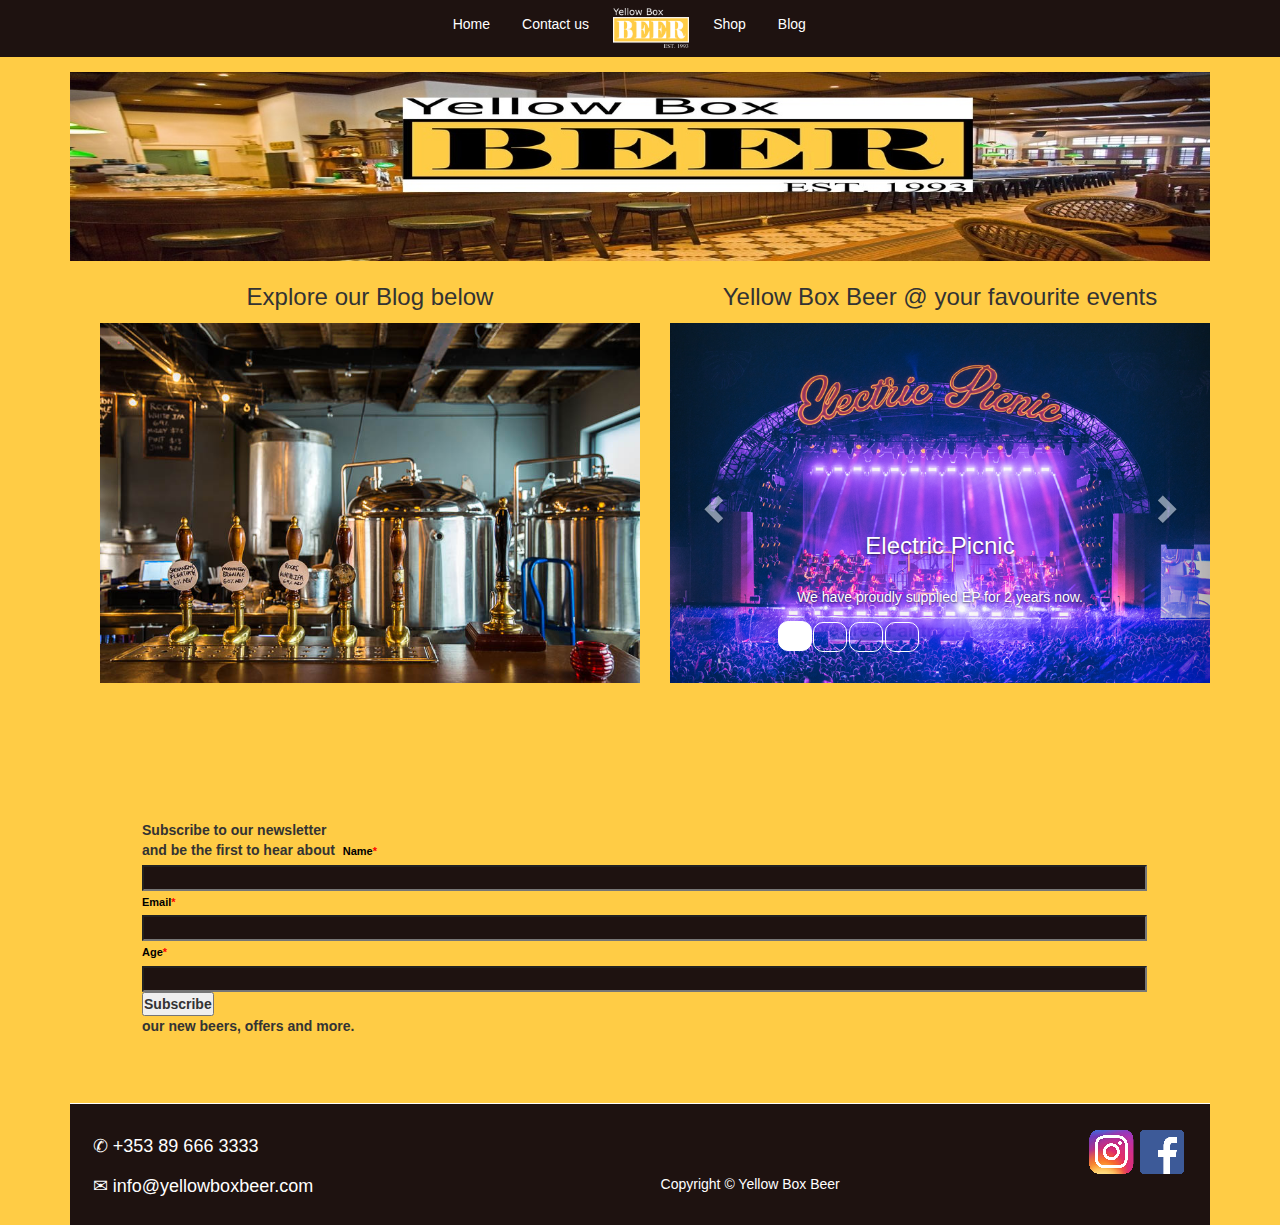
<file: index.html>
<!--  Written by Sean Reynolds, James O'Connor, and Carlos Resin -->

<!DOCTYPE html>
<html lang="en">

<head>

    <meta charset="utf-8">
	
  <meta name="viewport" content="width=device-width, initial-scale=1">
  <link rel="stylesheet" href="https://maxcdn.bootstrapcdn.com/bootstrap/3.4.1/css/bootstrap.min.css">
  <script src="https://ajax.googleapis.com/ajax/libs/jquery/3.5.1/jquery.min.js"></script>
  <script src="https://maxcdn.bootstrapcdn.com/bootstrap/3.4.1/js/bootstrap.min.js"></script>
  
  
  
  <link rel="stylesheet" href="../style/style.css">

</head>

<body>

	<div class="row"id="header">
	<div class="col-sm-4"></div>
		<nav class="col-sm-8">
			
			<li><a href="index.html">Home</a></li>
			<li><a href="contactUs.html">Contact us</a></li>
			<img src="../img/rect839.png" id="logo">
			<li><a href="shop.html">Shop</a></li>
			<li><a href="Blog.html">Blog</a></li>
		</nav>
	</div>
	
<!--Sean body-->

<div class="container">
<div class="row">
<div class="col-sm-12">
<div class="hplogo">
<img src="../img/hplogo2.jpg" alt="Yellow Box Logo" class="img-responsive">
</div>
</div>
</div>

<div class="container" >
<div class="col-sm-6">
	
	<h3>Explore our Blog below</h3>
<a href="file:///C:/Users/Se%C3%A1n/Desktop/Web%20D/GroupCA/Blog.html">	
	<img src="../img/career.jpg" class="img-responsive"></a>

	</div>



<div class="col-sm-6">
	
<h3>Yellow Box Beer @ your favourite events</h3>
  <div id="eventsBox" class="carousel slide">
    
    <ol class="carousel-indicators">
      <li class="item1 active"></li>
      <li class="item2"></li>
      <li class="item3"></li>
      <li class="item4"></li>
    </ol>
	    
    <div class="carousel-inner" role="listbox">

      <div class="item active">
        <img src="../img/electricpic.jpg" alt="Electric Picnic" class="img-responsive">
        <div class="carousel-caption">
          <h3>Electric Picnic</h3>
          <p>We have proudly supplied EP for 2 years now.</p>
        </div>
      </div>

      <div class="item">
        <img src="../img/croker.png" alt="Croke Park" class="img-responsive">
        <div class="carousel-caption">
          <h3>Croke Park</h3>
          <p>Hill Beer can now be bought on all big days in Croke Park.</p>
        </div>
      </div>
    
      <div class="item">
        <img src="../img/punches.jpg" alt="Punchestown Racecourse" class="img-responsive">
        <div class="carousel-caption">
          <h3>Punchestown Racecourse</h3>
          <p>Punchestown Racecourse was added to our list of vendors this month.</p>
        </div>
      </div>

      <div class="item">
        <img src="../img/longfinal.jpg" alt="Longitude" class="img-responsive">
        <div class="carousel-caption">
          <h3>Longitude</h3>
          <p>Hill Beer can now be enjoyed in Marlay Park every July.</p>
        </div>
      </div>
  
</div>
	

    
    <a class="left carousel-control" href="#myCarousel" role="button">
      <span class="glyphicon glyphicon-chevron-left" aria-hidden="true"></span>
      <span class="sr-only">Previous</span>
    </a>
    <a class="right carousel-control" href="#myCarousel" role="button">
      <span class="glyphicon glyphicon-chevron-right" aria-hidden="true"></span>
      <span class="sr-only">Next</span>
    </a>
	</div>
	



</div>

<div class="row">
<div class="col-sm-12">
<br>
<br>
<br>
<br>
<form name=login onsubmit="return agecheck()">
<p><b>Subscribe to our newsletter<br>
and be the first to hear about &nbsp;<label for="name">Name<span style="color: red">*</span></label><input type="text" id="name" value>&nbsp;<label for="email">Email<span style="color: red">*</span></label><input type="text" id="email" value>&nbsp;<label for="age">Age<span style="color: red">*</span></label><input type="text" id="age" value> &nbsp; <input class=button1 type=submit name=btn value="Subscribe"/><br> 
our new beers, offers and more.</p>
</form>

</div>
</div>
</div>
	<!--Carlos footer-->
	<div id="footer">	
				<!-- href should link to company's social media addresses when they exist-->
				<a href="https://www.facebook.com" class="footer"><img src="../img/facebook_yellowboxbeer.png" alt="facebook logo"/></a>
				<a href="https://www.instagram.com" class="footer"><img src="../img/instagram_yellowboxbeer.png" alt="instagram logo"/></a>			
				<h4 class="footer"> ✆ +353 89 666 3333 </h4> </br> </br>
				<h4 class="footer"> ✉ info@yellowboxbeer.com </h4>
				<h5 class="footer">Copyright © Yellow Box Beer</h5>
			</div>


<script>
$(document).ready(function(){
  
  $("#eventsBox").carousel();
    
 
  $(".item1").click(function(){
    $("#eventsBox").carousel(0);
  });
  $(".item2").click(function(){
    $("#eventsBox").carousel(1);
  });
  $(".item3").click(function(){
    $("#eventsBox").carousel(2);
  });
  $(".item4").click(function(){
    $("#eventsBox").carousel(3);
  });
    
  
  $(".left").click(function(){
    $("#eventsBox").carousel("prev");
  });
  $(".right").click(function(){
    $("#eventsBox").carousel("next");
  });
});
</script>

<script type=text/javascript>
function agecheck(){
var name=document.login.name.value;
var email=document.login.email.value;
var age=document.login.age.value;
if(age<18){
alert("!!You must be 18 or over to Subscribe!!");
}
return
}
</script>



</body>

</html>
</file>
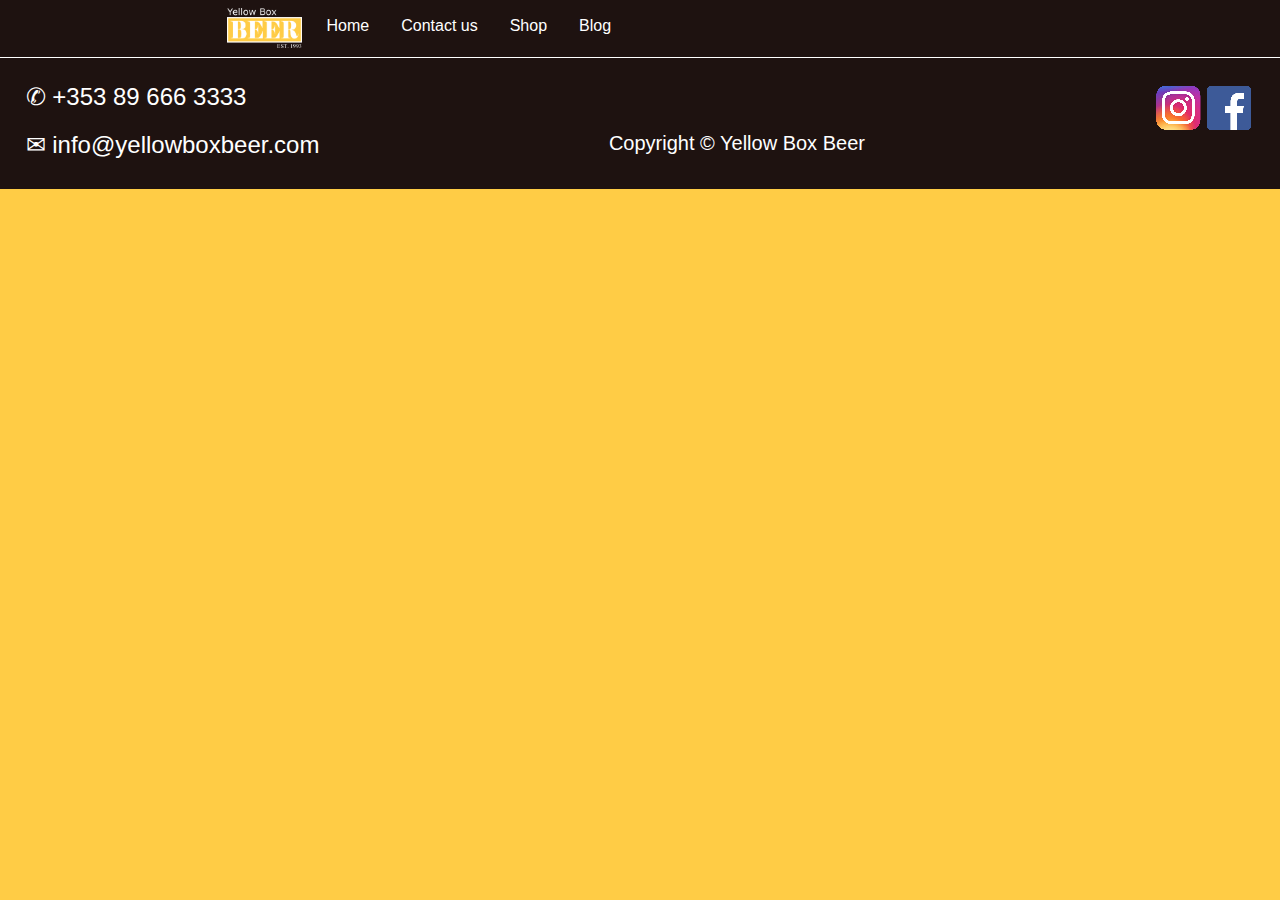
<file: pages/cart.html>
<!DOCTYPE html> 
<html lang="en"> 
	<head>
		
		<title>Yellow Box Beer</title>
		
		<meta charset="UTF-8">
				
		<!--[if lt IE 9]>
		<script src="http://html5shiv.googlecode.com/svn/trunk/html5.js"></script>
		<![endif]-->
		
		<link rel="stylesheet" href="https://stackpath.bootstrapcdn.com/bootstrap/4.5.2/css/bootstrap.min.css" integrity="sha384-JcKb8q3iqJ61gNV9KGb8thSsNjpSL0n8PARn9HuZOnIxN0hoP+VmmDGMN5t9UJ0Z" crossorigin="anonymous">
		<script src="https://ajax.googleapis.com/ajax/libs/jquery/3.5.1/jquery.min.js"></script>
		<script src="https://stackpath.bootstrapcdn.com/bootstrap/4.5.2/js/bootstrap.min.js" integrity="sha384-B4gt1jrGC7Jh4AgTPSdUtOBvfO8shuf57BaghqFfPlYxofvL8/KUEfYiJOMMV+rV" crossorigin="anonymous"></script>
		
		<link rel="stylesheet" href="../style/style.css">
	</head>
	
	<body>
	<div class="row"id="header">
		<nav class="col-sm-8">
			<img src="../img/rect839.png" id="logo">
			<li><a href="index.html">Home</a></li>
			<li><a href="contactUs.html">Contact us</a></li>
			<li><a href="shop.html">Shop</a></li>
			<li><a href="Blog.html">Blog</a></li>
		</nav>
	</div>
	
	

	
		<div id="footer">	
				<!-- href should link to company's social media addresses when they exist-->
				<a href="https://www.facebook.com" class="footer"><img src="../img/facebook_yellowboxbeer.png" alt="facebook logo"/></a>
				<a href="https://www.instagram.com" class="footer"><img src="../img/instagram_yellowboxbeer.png" alt="instagram logo"/></a>			
				<h4 class="footer"> ✆ +353 89 666 3333 </h4> </br> </br>
				<h4 class="footer"> ✉ info@yellowboxbeer.com </h4>
				<h5 class="footer">Copyright © Yellow Box Beer</h5>
			</div>
	
	
	
	
	
	</body>

</html>
</file>
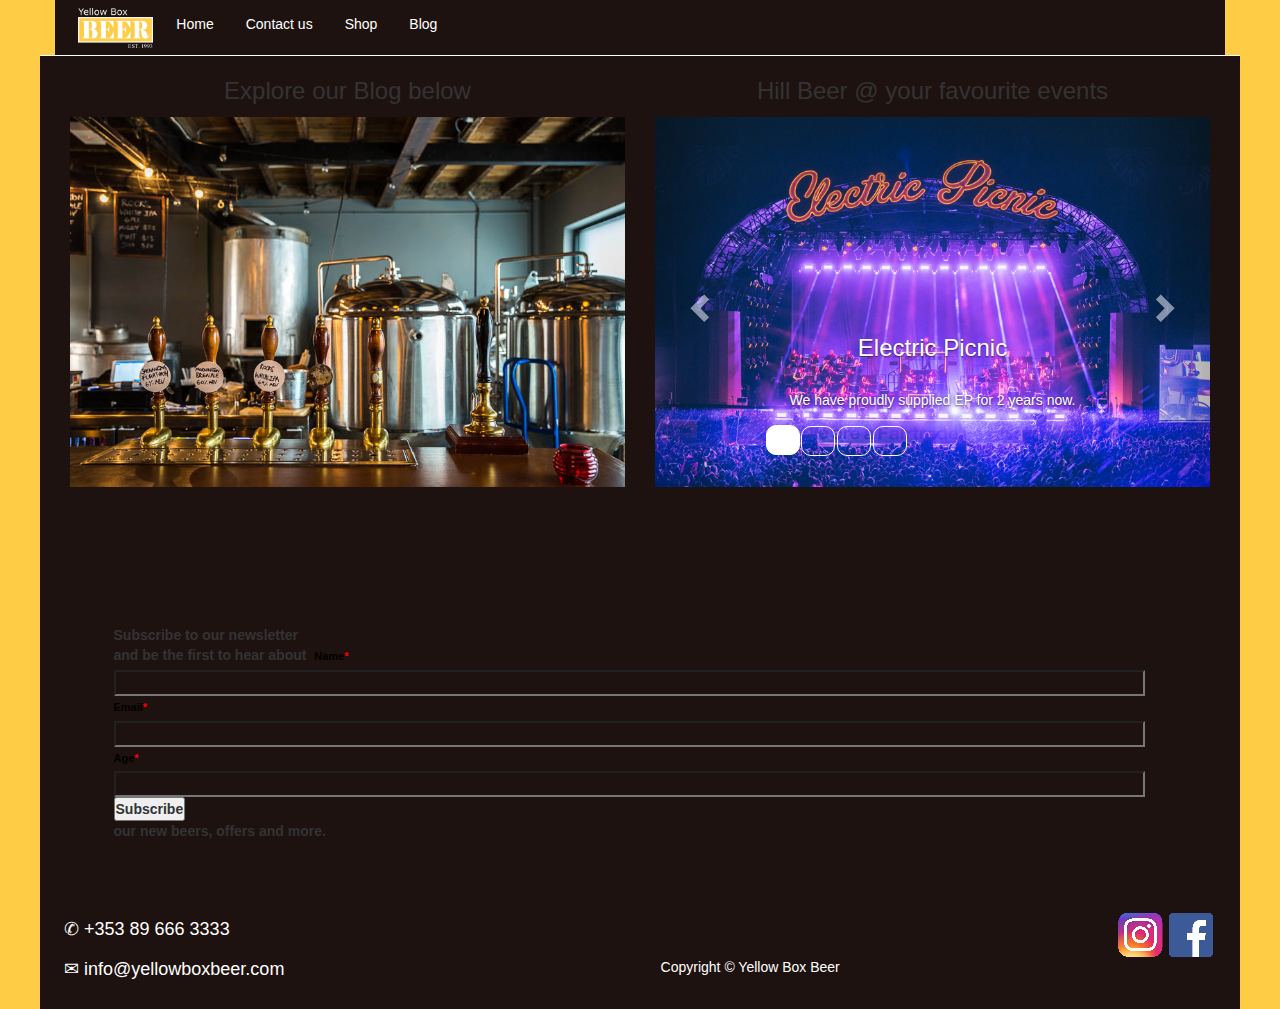
<file: pages/newhill.html>
<!--  Written by Sean Reynolds -->

<!DOCTYPE html>
<html lang="en">

<head>

  <meta charset="utf-8">
  <meta name="viewport" content="width=device-width, initial-scale=1">
  <link rel="stylesheet" href="https://maxcdn.bootstrapcdn.com/bootstrap/3.4.1/css/bootstrap.min.css">
  <script src="https://ajax.googleapis.com/ajax/libs/jquery/3.5.1/jquery.min.js"></script>
  <script src="https://maxcdn.bootstrapcdn.com/bootstrap/3.4.1/js/bootstrap.min.js"></script>
  
  <link rel="stylesheet" href="../style/style.css">






</head>

<body>

	
	
	<div class="container">
	
	<div class="row"id="header">
		<nav class="col-sm-8">
			<img src="../img/rect839.png" id="logo">
			<li><a href="index.html">Home</a></li>
			<li><a href="contactUs.html">Contact us</a></li>
			<li><a href="shop.html">Shop</a></li>
			<li><a href="Blog.html">Blog</a></li>
		</nav>
	</div>
	
	
	<div class="row">
		<div class="col-sm-6">
			
			<h3>Explore our Blog below</h3>
				<a href="file:///C:/Users/Se%C3%A1n/Desktop/Web%20D/GroupCA/Blog.html">	
					<img src="../img/career.jpg" class="img-responsive"></a>

			</div>



		<div class="col-sm-6">
			
		<h3>Hill Beer @ your favourite events</h3>
		  <div id="eventsBox" class="carousel slide">
			
			<ol class="carousel-indicators">
			  <li class="item1 active"></li>
			  <li class="item2"></li>
			  <li class="item3"></li>
			  <li class="item4"></li>
			</ol>
				
			<div class="carousel-inner" role="listbox">

			  <div class="item active">
				<img src="../img/electricpic.jpg" alt="Electric Picnic" class="img-responsive">
				<div class="carousel-caption">
				  <h3>Electric Picnic</h3>
				  <p>We have proudly supplied EP for 2 years now.</p>
				</div>
			  </div>

			  <div class="item">
				<img src="../img/croker.png" alt="Croke Park" class="img-responsive">
				<div class="carousel-caption">
				  <h3>Croke Park</h3>
				  <p>Hill Beer can now be bought on all big days in Croke Park.</p>
				</div>
			  </div>
			
			  <div class="item">
				<img src="../img/punches.jpg" alt="Punchestown Racecourse" class="img-responsive">
				<div class="carousel-caption">
				  <h3>Punchestown Racecourse</h3>
				  <p>Punchestown Racecourse was added to our list of vendors this month.</p>
				</div>
			  </div>

			  <div class="item">
				<img src="../img/longfinal.jpg" alt="Longitude" class="img-responsive">
				<div class="carousel-caption">
				  <h3>Longitude</h3>
				  <p>Hill Beer can now be enjoyed in Marlay Park every July.</p>
				</div>
			  </div>
		  
		</div>
			

			
			<a class="left carousel-control" href="#myCarousel" role="button">
			  <span class="glyphicon glyphicon-chevron-left" aria-hidden="true"></span>
			  <span class="sr-only">Previous</span>
			</a>
			<a class="right carousel-control" href="#myCarousel" role="button">
			  <span class="glyphicon glyphicon-chevron-right" aria-hidden="true"></span>
			  <span class="sr-only">Next</span>
			</a>
			</div>
			



		</div>

		<div class="row">
		<div class="col-sm-12">
		<br>
		<br>
		<br>
		<br>
		<form name=login onsubmit="return agecheck()">
		<p><b>Subscribe to our newsletter<br>
		and be the first to hear about &nbsp;<label for="name">Name<span style="color: red">*</span></label><input type="text" id="name" value>&nbsp;<label for="email">Email<span style="color: red">*</span></label><input type="text" id="email" value>&nbsp;<label for="age">Age<span style="color: red">*</span></label><input type="text" id="age" value> &nbsp; <input class=button1 type=submit name=btn value="Subscribe"/><br> 
		our new beers, offers and more.</p>
		</form>

		</div>
		
		<div id="footer">	
				<!-- href should link to company's social media addresses when they exist-->
				<a href="https://www.facebook.com" class="footer"><img src="../img/facebook_yellowboxbeer.png" alt="facebook logo"/></a>
				<a href="https://www.instagram.com" class="footer"><img src="../img/instagram_yellowboxbeer.png" alt="instagram logo"/></a>			
				<h4 class="footer"> ✆ +353 89 666 3333 </h4> </br> </br>
				<h4 class="footer"> ✉ info@yellowboxbeer.com </h4>
				<h5 class="footer">Copyright © Yellow Box Beer</h5>
			</div>
			
	</div>




<script>
$(document).ready(function(){
  
  $("#eventsBox").carousel();
    
 
  $(".item1").click(function(){
    $("#eventsBox").carousel(0);
  });
  $(".item2").click(function(){
    $("#eventsBox").carousel(1);
  });
  $(".item3").click(function(){
    $("#eventsBox").carousel(2);
  });
  $(".item4").click(function(){
    $("#eventsBox").carousel(3);
  });
    
  
  $(".left").click(function(){
    $("#eventsBox").carousel("prev");
  });
  $(".right").click(function(){
    $("#eventsBox").carousel("next");
  });
});
</script>

<script type=text/javascript>
function agecheck(){
var name=document.login.name.value;
var email=document.login.email.value;
var age=document.login.age.value;
if(age<18){
alert("!!You must be 18 or over to Subscribe!!");
}
return
}
</script>



</body>

</html>
</file>
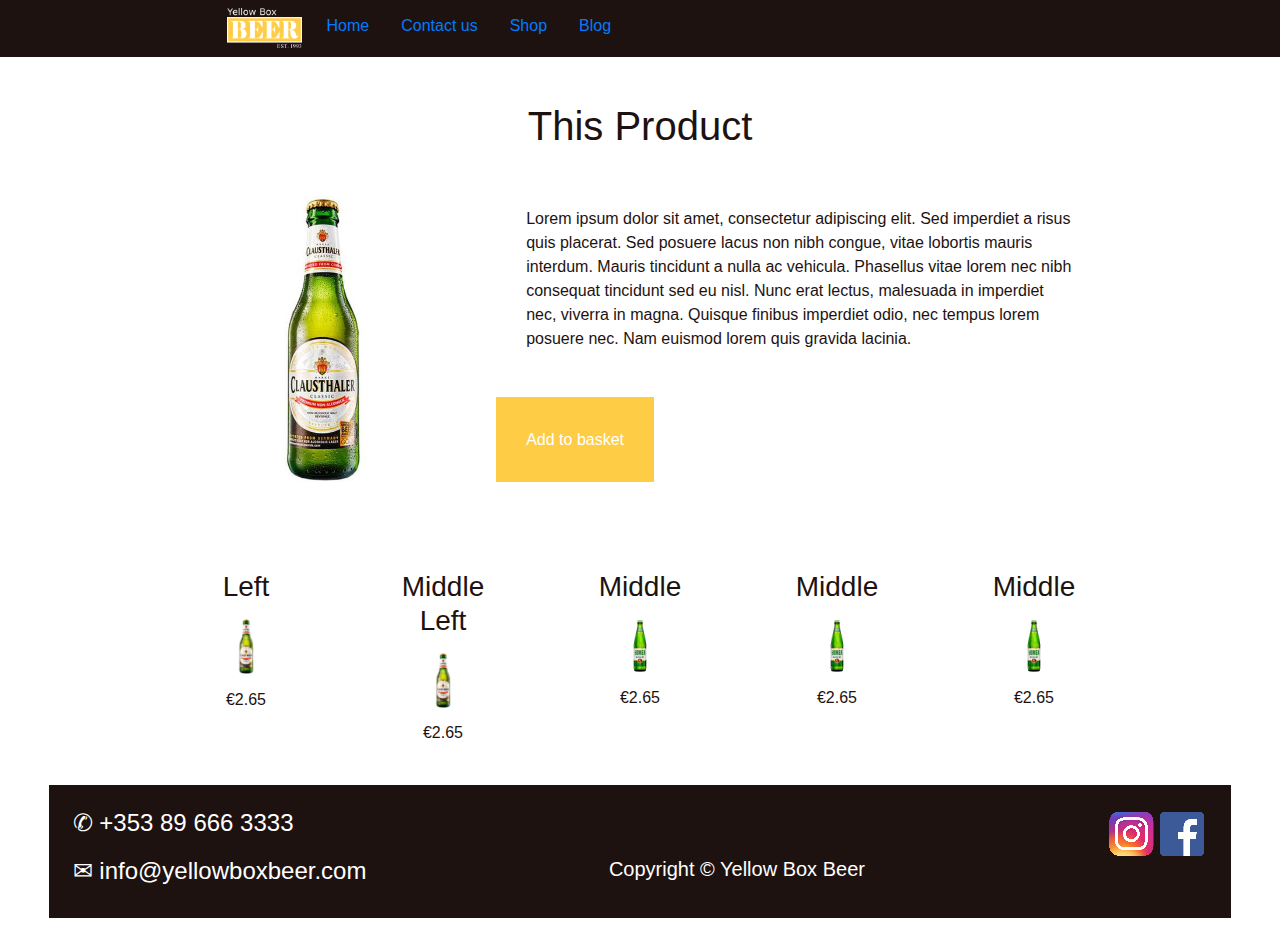
<file: pages/productPage.html>
<!DOCTYPE html> 
<html lang="en"> 
	<head>
		
		<title>Yellow Box Beer</title>
		
		<meta charset="UTF-8">
				
		<!--[if lt IE 9]>
		<script src="http://html5shiv.googlecode.com/svn/trunk/html5.js"></script>
		<![endif]-->
		<link rel="stylesheet" href="../style/style.css">
		<link rel="stylesheet" href="https://stackpath.bootstrapcdn.com/bootstrap/4.5.2/css/bootstrap.min.css" integrity="sha384-JcKb8q3iqJ61gNV9KGb8thSsNjpSL0n8PARn9HuZOnIxN0hoP+VmmDGMN5t9UJ0Z" crossorigin="anonymous">
		<script src="https://ajax.googleapis.com/ajax/libs/jquery/3.5.1/jquery.min.js"></script>
		<script src="https://stackpath.bootstrapcdn.com/bootstrap/4.5.2/js/bootstrap.min.js" integrity="sha384-B4gt1jrGC7Jh4AgTPSdUtOBvfO8shuf57BaghqFfPlYxofvL8/KUEfYiJOMMV+rV" crossorigin="anonymous"></script>
		
		<script src="../java/main.js"></script>
		
		
	</head>
	
	<body>
	<div class="row"id="header">
		<nav class="col-sm-8">
			<img src="../img/rect839.png" id="logo">
			<li><a href="index.html">Home</a></li>
			<li><a href="contactUs.html">Contact us</a></li>
			<li><a href="shop.html">Shop</a></li>
			<li><a href="Blog.html">Blog</a></li>
		</nav>
	</div>
	
	
	
	<div class="row" id="lager"  >	
		<div class="col-sm-1">
		</div>
			<div class="col-sm-10"id="wideBox">
				<h1> This Product</h1>
				<img src="../img/beer.jpg" class="col-sm-4" id="productPic">
				<div class="col-sm-8" id="itemDescription">
				<p>Lorem ipsum dolor sit amet, consectetur adipiscing elit.
				Sed imperdiet a risus quis placerat. Sed posuere lacus non nibh congue,
				vitae lobortis mauris interdum. Mauris tincidunt a nulla ac vehicula.
				Phasellus vitae lorem nec nibh consequat tincidunt sed eu nisl. Nunc erat lectus,
				malesuada in imperdiet nec, viverra in magna. Quisque finibus imperdiet odio,
				nec tempus lorem posuere nec. Nam euismod lorem quis gravida lacinia.</p>
				<button type="button" >Add to basket</button>
				</div>
			</div>
			
	</div>
	
	<div class="row" id="lager">	
			<div class="col-sm-1"></div>
	
				<div class="col-sm-2"id="left">
					<div class="innerBox">
						<h3>Left</h3>
						<img src="../img/beer.jpg" class="subBeer">
						<p>€2.65</p>
					</div>
				</div>
	
				<div class="col-sm-2"id="midLeft">
					<div class="innerBox">
						<h3>Middle Left</h3>
						<img src="../img/beer.jpg" class="subBeer">
						<p>€2.65</p>
					</div>
				</div>
			
				<div class="col-sm-2"id="midRight" >
					<div class="innerBox">
						<h3>Middle</h3>
						<img src="../img/lomza.jpg" class="subBeer">
						<p>€2.65</p>

					</div>
				</div>

				<div class="col-sm-2"id="midRight" >
					<div class="innerBox">
						<h3>Middle</h3>
						<img src="../img/lomza.jpg" class="subBeer">
						<p>€2.65</p>
					</div>
				</div>
				
				<div class="col-sm-2"id="midRight" >
					<div class="innerBox">
						<h3>Middle</h3>
						<img src="../img/lomza.jpg" class="subBeer">
						<p>€2.65</p>
					</div>
				</div>
		
		<div id="footer">	
				<!-- href should link to company's social media addresses when they exist-->
				<a href="https://www.facebook.com" class="footer"><img src="../img/facebook_yellowboxbeer.png" alt="facebook logo"/></a>
				<a href="https://www.instagram.com" class="footer"><img src="../img/instagram_yellowboxbeer.png" alt="instagram logo"/></a>			
				<h4 class="footer"> ✆ +353 89 666 3333 </h4> </br> </br>
				<h4 class="footer"> ✉ info@yellowboxbeer.com </h4>
				<h5 class="footer">Copyright © Yellow Box Beer</h5>
			</div>
		
	</div>
	</div>
	
	</body>

</html>
</file>
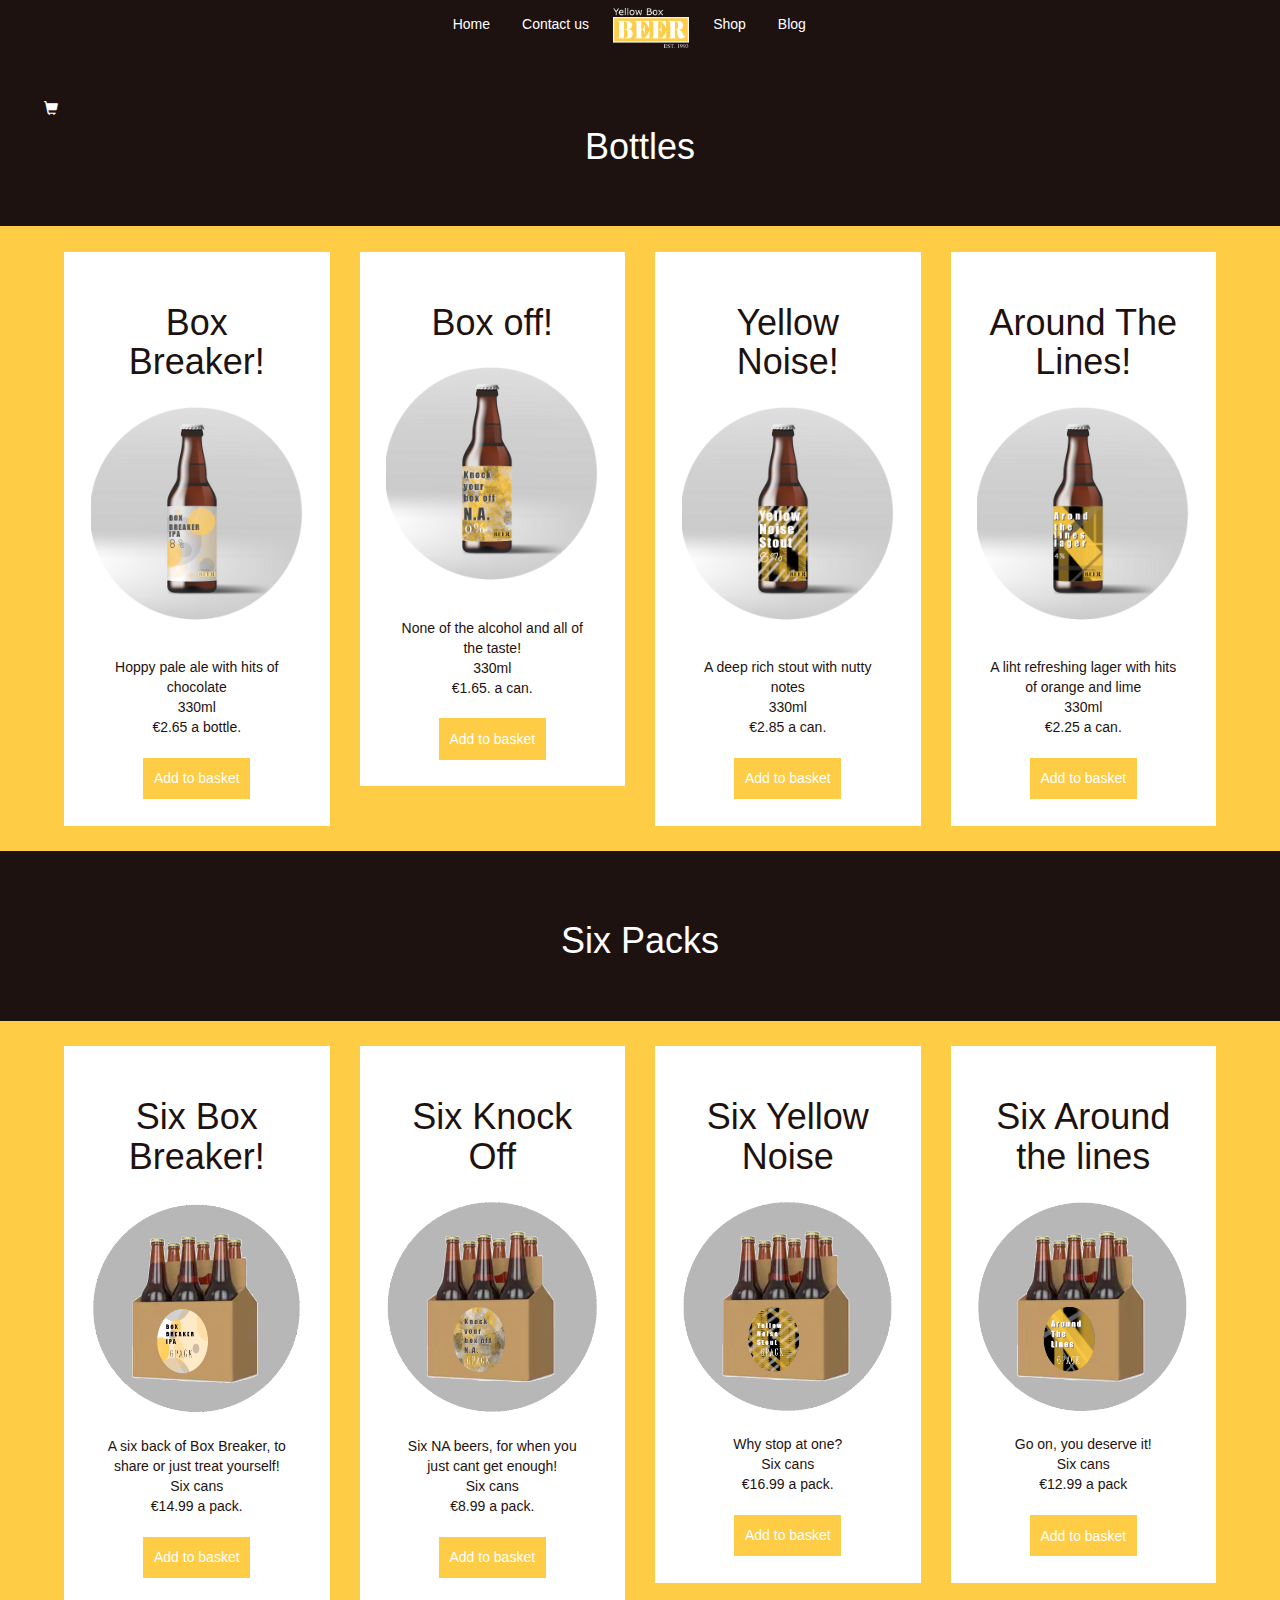
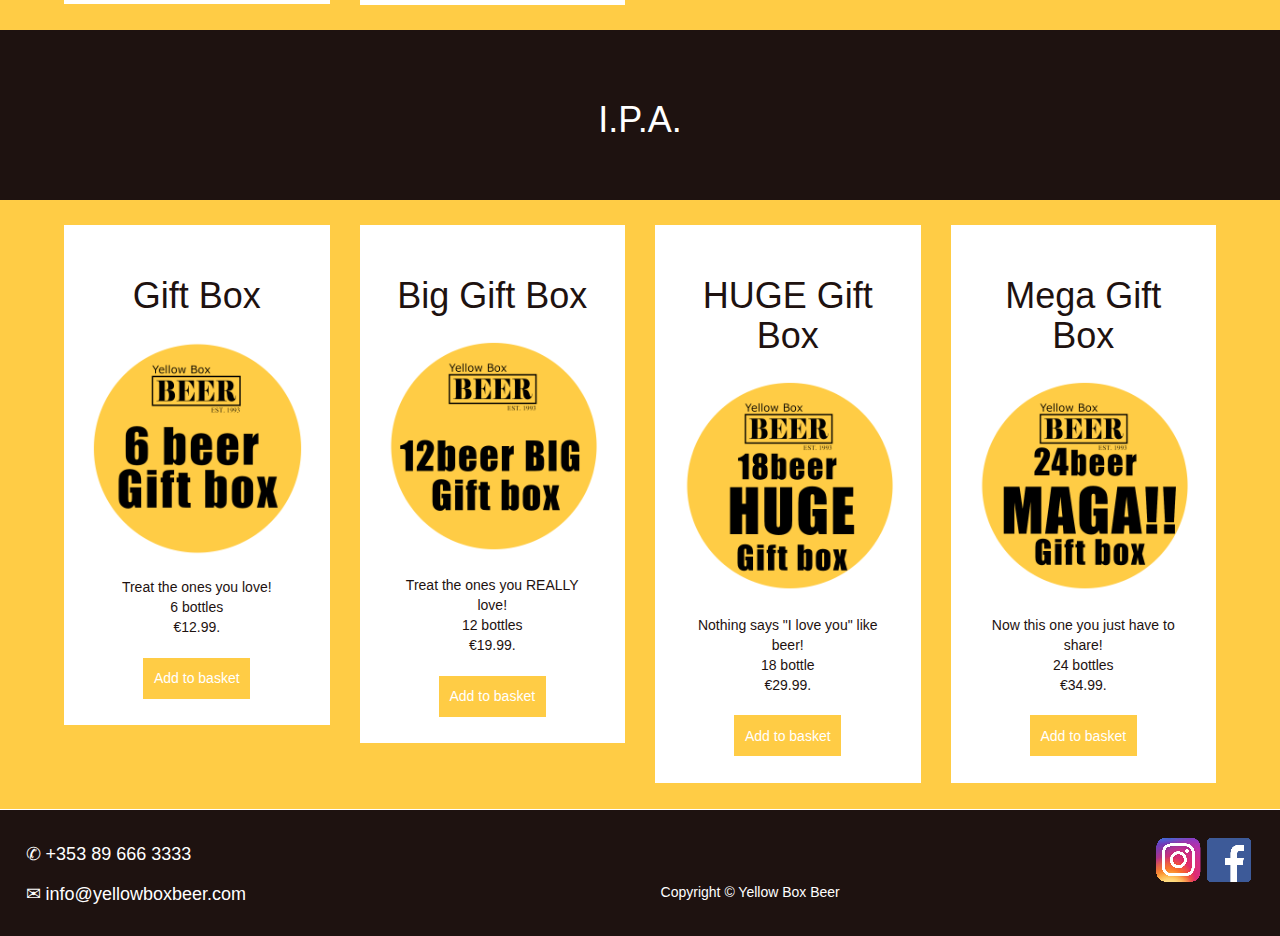
<file: pages/shop.html>
<!DOCTYPE html> 
<html lang="en"> 
	<head>
		
		<title>Yellow Box Beer</title>
		
		 <meta charset="utf-8">
		 
		
  <meta name="viewport" content="width=device-width, initial-scale=1">
  <link rel="stylesheet" href="https://maxcdn.bootstrapcdn.com/bootstrap/3.4.1/css/bootstrap.min.css">
  <script src="https://ajax.googleapis.com/ajax/libs/jquery/3.5.1/jquery.min.js"></script>
  <script src="https://maxcdn.bootstrapcdn.com/bootstrap/3.4.1/js/bootstrap.min.js"></script>
  
  <script src="../java/main.js"></script>
	
	

  <link rel="stylesheet" href="../style/style.css">
  
  


</head>

<body>

	<div class="row"id="header">
	<div class="col-sm-4"></div>
		<nav class="col-sm-8">
			
			<li><a href="index.html">Home</a></li>
			<li><a href="contactUs.html">Contact us</a></li>
			<img src="../img/rect839.png" id="logo">
			<li><a href="shop.html">Shop</a></li>
			<li><a href="Blog.html">Blog</a></li>
			
			
		</nav>
		
		
	</div>
	
	
<div id="basket" class="dropdown">
	<span id="cart" class="glyphicon glyphicon-shopping-cart"></span>
		  <div class="dropdown-content">
			<table class="Basket" id="cartList">
				<tr>
					<th>Size</th>
					<th>Price</th>	
				</tr>
			</table></br>
			<p>Total:€<span>0</span></p>
			
			<button id="payNow" onclick="paynow()">Pay Now</button>
		
		  </div>
</div>

	<div class="row" id="heading">
		<div class="col-sm-2" id="heading">
			<h1>Bottles</h1>
		</div>
		</div>
		


	
	
	<div class="row" id="lager"  >	
			<div class="col-sm-3"id="left">
				<div class="innerBox">
					<h1>Box Breaker!</h1>
					<img src="../img/BoxBreaker.png" class="beer">
					<p>Hoppy pale ale with hits of chocolate<br>330ml<br>€2.65 a bottle.</p>
					<button type="button" onclick="beerOne()">
								Add to basket</button>
				</div>
			</div>
			
			<div class="col-sm-3"id="midLeft">
				<div class="innerBox">
					<h1>Box off!</h1>
					<img src="../img/KnockOff.png" class="beer">
					<p>None of the alcohol and all of the taste!<br>330ml<br>€1.65. a can.</p>
					<button type="button" onclick="beerTwo()">Add to basket</button>
				</div>
			</div>
				
			<div class="col-sm-3"id="midRight" >
				<div class="innerBox">
					<h1>Yellow Noise!</h1>
					<img src="../img/YellowNoise.png" class="beer">
					<p>A deep rich stout with nutty notes <br>330ml<br>€2.85 a can.</p>
					<button type="button"onclick="beerThree()" >Add to basket</button>
				</div>
			</div>
			
				
			<div class="col-sm-3" id="right">
				<div class="innerBox">
					<h1>Around The Lines!</h1>
					<img src="../img/AroundTheLines.png" class="beer">
					<p>A liht refreshing lager with hits of orange and lime<br>330ml<br>€2.25 a can.</p>
					<button type="button" onclick="beerFour()">Add to basket</button>
				</div>
			</div>
		</div>	
			
<div class="row" id="heading">
<div class="col-sm-2" id="heading">
	<h1>Six Packs</h1>
</div>
		
			
	</div>
	<div class="row" id="lager"  >	
			<div class="col-sm-3"id="left">
				<div class="innerBox">
					<h1>Six Box Breaker!</h1>
					<img src="../img/breakerSix.png" class="beer">
					<p>A six back of Box Breaker, to share or just treat yourself!<br>Six cans<br>€14.99 a pack.</p>
					<button type="button" onclick="packOne()" >Add to basket</button>
				</div>
			</div>
			
			<div class="col-sm-3"id="midLeft">
				<div class="innerBox">
					<h1>Six Knock Off</h1>
					<img src="../img/boxOffSix.png" class="beer">
					<p>Six NA beers, for when you just cant get enough!<br>Six cans<br>€8.99 a pack.</p>
					<button type="button" onclick="packTwo()">Add to basket</button>
				</div>
			</div>
				
			<div class="col-sm-3"id="midRight" >
				<div class="innerBox">
					<h1>Six Yellow Noise</h1>
					<img src="../img/YellowNoiseSix.png" class="beer">
					<p>Why stop at one?<br>Six cans<br>€16.99 a pack.</p>
					<button type="button" onclick="packThree()">Add to basket</button>
				</div>
			</div>
			
				
			<div class="col-sm-3" id="right">
				<div class="innerBox">
					<h1>Six Around the lines</h1>
					<img src="../img/AroundTheLinesSix.png" class="beer">
					<p>Go on, you deserve it!<br>Six cans<br>€12.99 a pack</p>
					<button type="button" onclick="packFour()">Add to basket</button>
				</div>
			</div>
		</div>
	

	<div class="row" id="heading">
		<div class="col-sm-2" id="heading">
			<h1>I.P.A.</h1>
		</div>
	</div>
	
	<div class="row" id="IPA">	
	
		<div class="col-sm-3"id="left">
			<div class="innerBox">
				<h1>Gift Box</h1>
				<img src="../img/SixGift.png" class="beer">
				<p>Treat the ones you love!<br>6 bottles<br>€12.99.</p>
				<button class"lagerButton" type="button" onclick="boxOne()">Add to basket</button>
			</div>
		</div>
			
		<div class="col-sm-3"id="midLeft">
			<div class="innerBox">
				<h1>Big Gift Box</h1>
				<img src="../img/TwelveGift.png" class="beer">
				<p>Treat the ones you REALLY love!<br>12 bottles<br>€19.99.</p>
				<button class"lagerButton" type="button" onclick="boxTwo()">Add to basket</button>
			</div>
		</div>
		
		
				
		<div class="col-sm-3"id="midRight">
			<div class="innerBox">
				<h1>HUGE Gift Box</h1>
				<img src="../img/EighteenGift.png" class="beer">
				<p>Nothing says "I love you" like beer!<br>18 bottle<br>€29.99.</p>
				<button class"lagerButton" type="button" onclick="boxThree()">Add to basket</button>
			</div>
		</div>
			
		<div class="col-sm-3" id="right">
			<div class="innerBox">
				<h1>Mega Gift Box</h1>
				<img src="../img/MegaGift.png" class="beer">
				<p>Now this one you just have to share!<br>24 bottles<br>€34.99.</p>
				<button class"lagerButton" type="button" onclick="boxFour()">Add to basket</button>
			</div>
		</div>
	</div>
	</div>
	</div>
	<div id="footer">	
				<!-- href should link to company's social media addresses when they exist-->
				<a href="https://www.facebook.com" class="footer"><img src="../img/facebook_yellowboxbeer.png" alt="facebook logo"/></a>
				<a href="https://www.instagram.com" class="footer"><img src="../img/instagram_yellowboxbeer.png" alt="instagram logo"/></a>			
				<h4 class="footer"> ✆ +353 89 666 3333 </h4> </br> </br>
				<h4 class="footer"> ✉ info@yellowboxbeer.com </h4>
				<h5 class="footer">Copyright © Yellow Box Beer</h5>
			</div>
	
	</body>


</html>
</file>
<file: style/style.css>
*{
	margin: 0;
	padding: 0;
	font-family:arial;
	
}

body{
	background-color:#ffcc45;
}
#header{
	background-color:#1e1210; 
}
nav {
  list-style-type: none;
  margin: auto;
  padding: 0;
  overflow: hidden;
  background-color: #1e1210;
}

#logo{
	margin: 1%;
	float:left;
	height:40px;
}

li {
	float: left;
	padding: 14px 16px;
	display: block;
	background-color: #1e1210;
	text-decoration:none;
	color: white;
}

#cartIcon{
	float:right;
	}
	
a {
	text-decoration:none;
	color: white;
}

a:hover{
	color:grey;
	text-decoration:none;
}

a:active{
	color:#ffcc45;}
	
	
#heading{
	margin:auto;
	padding:1%;
	width:100%;
	color:white;
	background-color:#1e1210;
}

.dropdown{
	width: 50px;
	height: 50px;
	position:fixed;
	z-index:10;
	color:white;
	background-color:#1e1210;
	display:flex;
	border-radius:100%;
	margin:2%;
	display: inline-block;
	
}

#cart{
	padding:18px;
	display:block;
	}
	
/*Dropdown menu taken from w3schools*/
.dropdown-content {
  display: none;
  position: relative;
  background-color: #f1f1f1;
  padding:10%;
  margin-top:0px;
  z-index: 10;
  min-width: 300px;
  color:black;
}


.dropdown:hover .dropdown-content {
	display: block;
	padding:10%;
}

th{
	display:block;
	color:black;
	padding:40px;
	display: inline;
	}

#IPA,#lager{
	background-attachment:fixed;
	color:#1e1210;
	padding:2%5%2%5%;
	background-blend-mode: multiply;
	background-repeat: no-repeat;
	background-size: cover;
}



/*#lager{
	background-image: url("../img/bottle.jpeg");
	background-color:#ffcc45;
	background-blend-mode: multiply;
	background-repeat: no-repeat;
	background-size: cover;
}

#IPA{
	background-image: url("../img/cheers.jpg");	
}*/


.hplogo{
	padding-top:15px;
}

h1,h2{
	text-align:center;
}

h1{
	padding:2%;
}

p{
	padding:5%;
}
#itemDescription{
	float:right;
}
#rightBoarder{
	float:right;
}

.innerBox{
	background-color:white;
	padding:10%10%;
	text-align:center;
}

#wideBox{
	background-color:white;
}

img.beer{
	width:100%;
	padding:5%0%5%0%;
}

img.subBeer{
	width:40%;
	padding:5%0%5%0%;
}
img.MainBeer{
	width:10%;
	float:left;
}

#productPic{
	padding: 2%;
}


button{
	display: block;
	margin-left: auto;
	margin-right: auto;
	background:#1e1210;
	color:white;
	border:0px;
	padding:5%;
}

button{
	display: block;
	margin-left: auto;
	margin-right: auto;
	background:#ffcc45;
	color:white;
	border:0px;
	padding:5%;
}

button:hover{
	background:#1e1210;
	color:white;
	border:0px;
}

button:active{
	display: block;
	margin-left: auto;
	margin-right: auto;
	background:#ffcc45;
	color:white;
	border:0px;
	padding:5%;
}


.carousel-inner > .item > img-responsive {
  
}

.newsin{
	float:left;
	clear:right;
}

input[type="text"], textarea {
	background-color: #ffeead;
    display:inline-block;
}

label{
	color: black;
	font-size:11px;
}

button1{
	color:#000000;
	background-color:#ffeead;
}

button1:hover{
	color:#000000;
	background-color:#ffeead;
}

image { 
   position: relative; 
   width: 100%; /* for IE 6 */
}

h2 { 
   position: absolute; 
   top: 100px; 
   left: 0; 
   width: 100%; 
   -webkit-text-stroke: 1px black; /* width and color */
   color: white;  
}

.fixit{
	position:absolute;
}

.man{
	padding:15px;
}

#footer{
	text-align:center;
	background-color:#1e1210;
	border-top:1px solid;
	padding: 0.5em;
	color: white;
	padding:2%;	
	left: 0;
	bottom: 0;
	 width: 100%;
}

a.footer{
float: right;
}

h4.footer{
float: left;
color: white;
}

/* Set the size of the div element that contains the map */
#map {
height: 30em;
/* The height is 400 pixels */
width:69%;
/* The width is the width of the web page */
float: right;
}

h3 {
text-align: center;
position: relative;
padding:0.5%;
}

form {
width: 100%;
position: relative;
clear: both;
}

table{
table-layout: fixed;
width: 100%;
position: relative;
padding-left: 10%;
padding-right: 10%;
padding-top:3%;
}

input[type=text] {
background-color: #1e1210;
color: white;
width: 98%;
font-size: 1em;
padding: 1px;
}

input[type=text]:focus {
  background-color: grey;
}

#click{
float: left;
padding-right: 5%;
}

#cheers {
width: 25%;
height: auto;
top: 1px;
left: 21px;
float: left;
position: absolute;
}


  .badge-notify{
    background:red;
    position:relative;
    top: -20px;
    right: 10px;
  }
  .my-cart-icon-affix {
    position: fixed;
    z-index: 999;
  }
</file>
